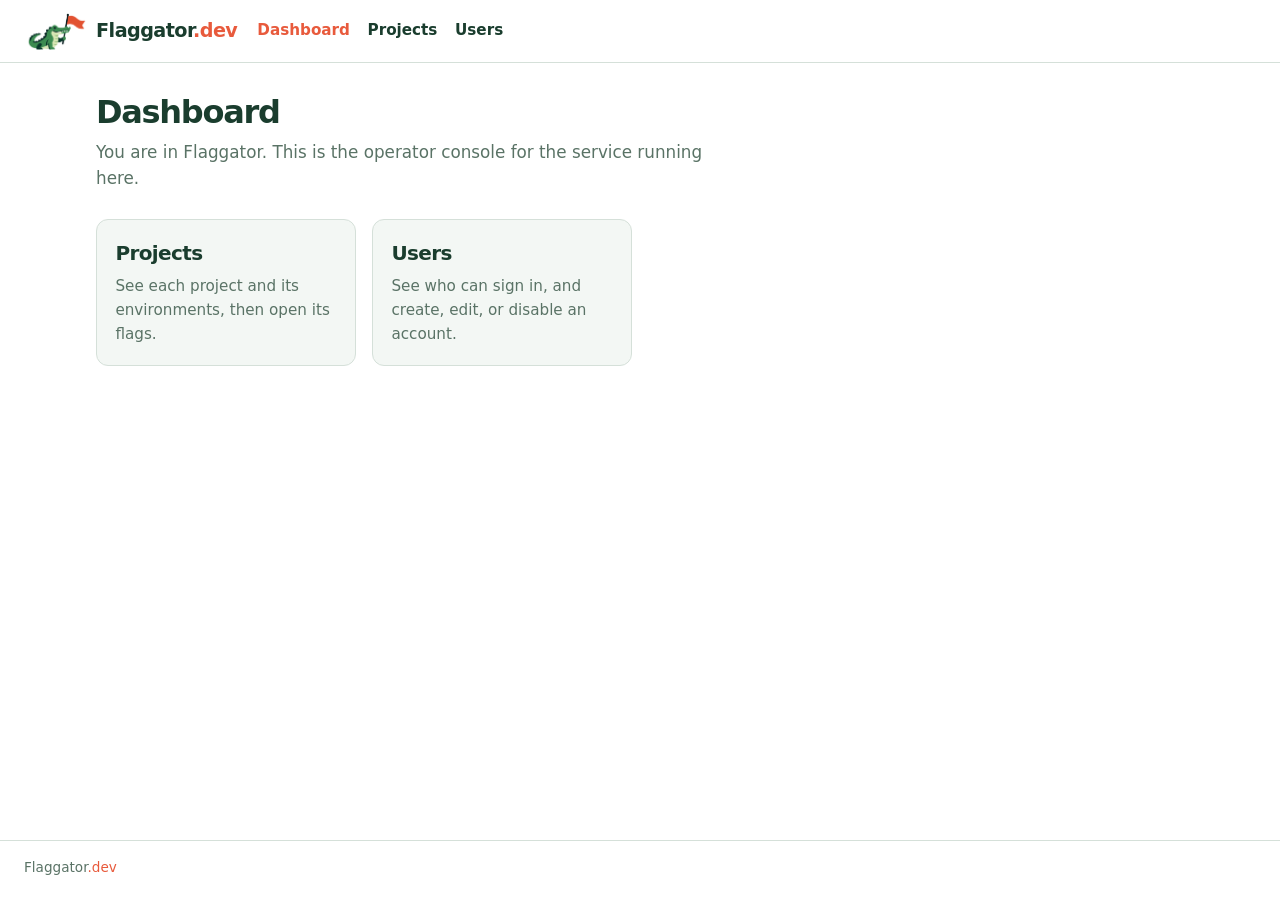
<file: ui/index.html>
<!DOCTYPE html>
<html lang="en">
<head>
  <meta charset="utf-8">
  <meta name="viewport" content="width=device-width, initial-scale=1">
  <title>Flaggator.dev — Dashboard</title>
  <link rel="stylesheet" href="styles.css">
</head>
<body data-page="dashboard">
  <div id="shell-header"></div>
  <main class="page">
    <h1>Dashboard</h1>
    <p class="lede">You are in Flaggator. This is the operator console for the service running here.</p>
    <div class="cards">
      <a class="entry" href="projects.html">
        <h2>Projects</h2>
        <p>See each project and its environments, then open its flags.</p>
      </a>
      <a class="entry" href="users.html">
        <h2>Users</h2>
        <p>See who can sign in, and create, edit, or disable an account.</p>
      </a>
    </div>
  </main>
  <div id="shell-footer"></div>
  <script type="module" src="shell.js"></script>
</body>
</html>
</file>
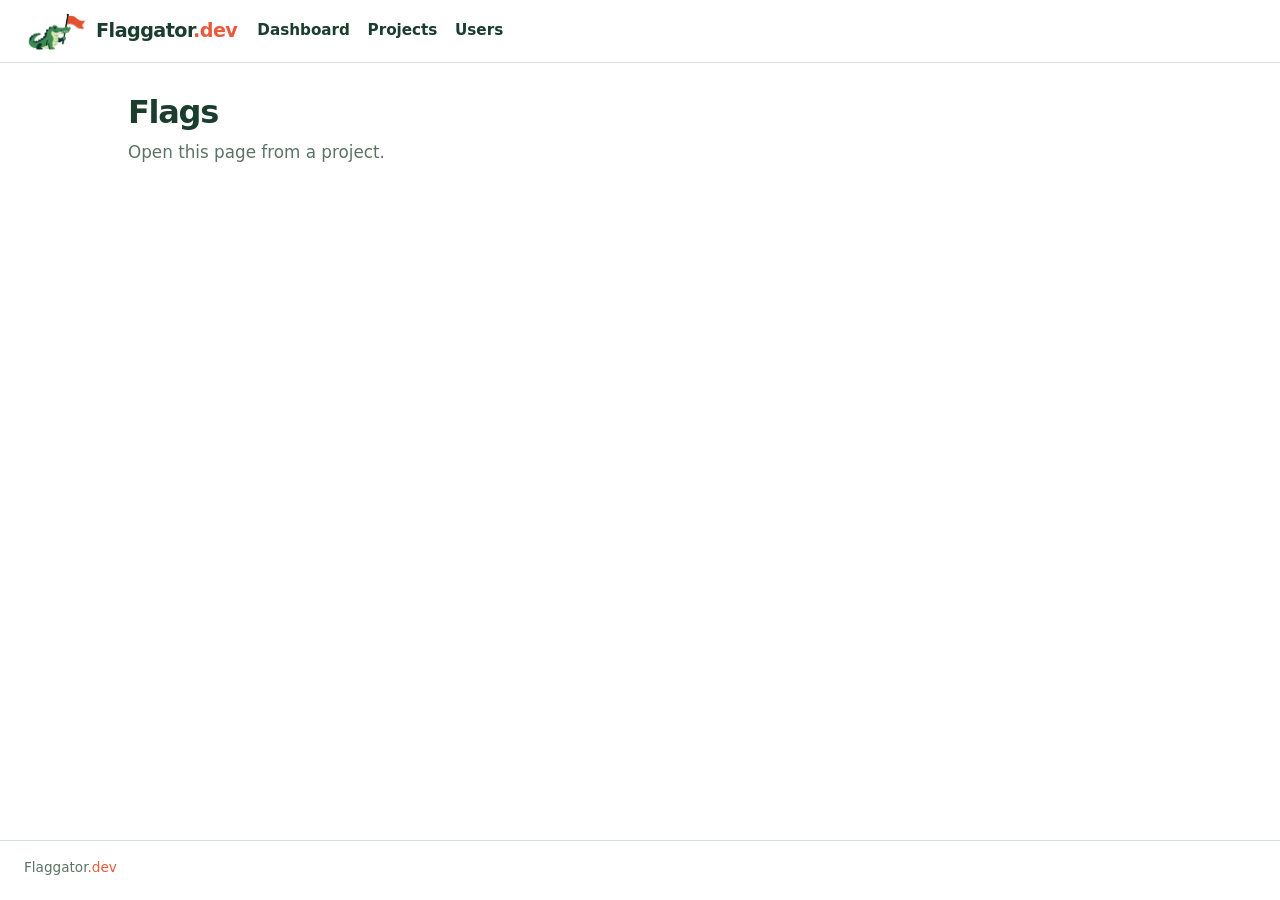
<file: ui/flags.html>
<!DOCTYPE html>
<html lang="en">
<head>
  <meta charset="utf-8">
  <meta name="viewport" content="width=device-width, initial-scale=1">
  <title>Flaggator.dev — Flags</title>
  <link rel="stylesheet" href="styles.css">
</head>
<body data-page="flags">
  <div id="shell-header"></div>
  <main class="page wide">
    <h1>Flags</h1>
    <p id="flags-project" class="lede"></p>
  </main>
  <div id="shell-footer"></div>
  <script type="module" src="shell.js"></script>
  <script type="module" src="flags.js"></script>
</body>
</html>
</file>
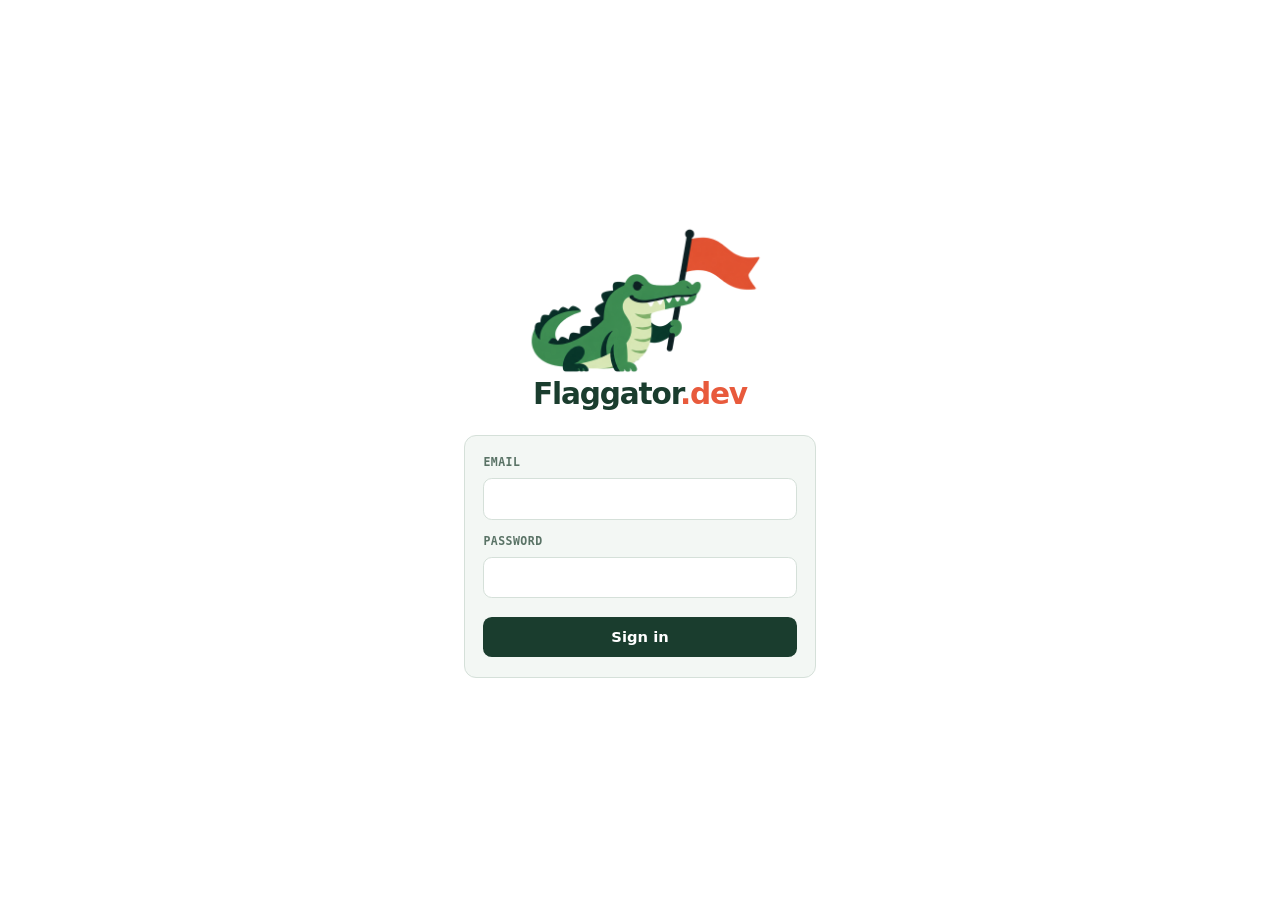
<file: ui/login.html>
<!DOCTYPE html>
<html lang="en">
<head>
  <meta charset="utf-8">
  <meta name="viewport" content="width=device-width, initial-scale=1">
  <title>Flaggator.dev — Sign in</title>
  <link rel="stylesheet" href="styles.css">
</head>
<body class="login-page">
  <main class="login">
    <img class="login-logo" src="logo.png" alt="" width="1044" height="620">
    <h1 class="login-brand">Flaggator<span>.dev</span></h1>
    <form id="login" class="login-card">
      <label for="email">Email</label>
      <input id="email" name="email" type="email" autocomplete="username" required>
      <label for="password">Password</label>
      <input id="password" name="password" type="password" autocomplete="current-password" required>
      <button type="submit">Sign in</button>
      <p id="login-message" class="login-message" role="status"></p>
    </form>
  </main>
  <script type="module" src="login.js"></script>
</body>
</html>
</file>
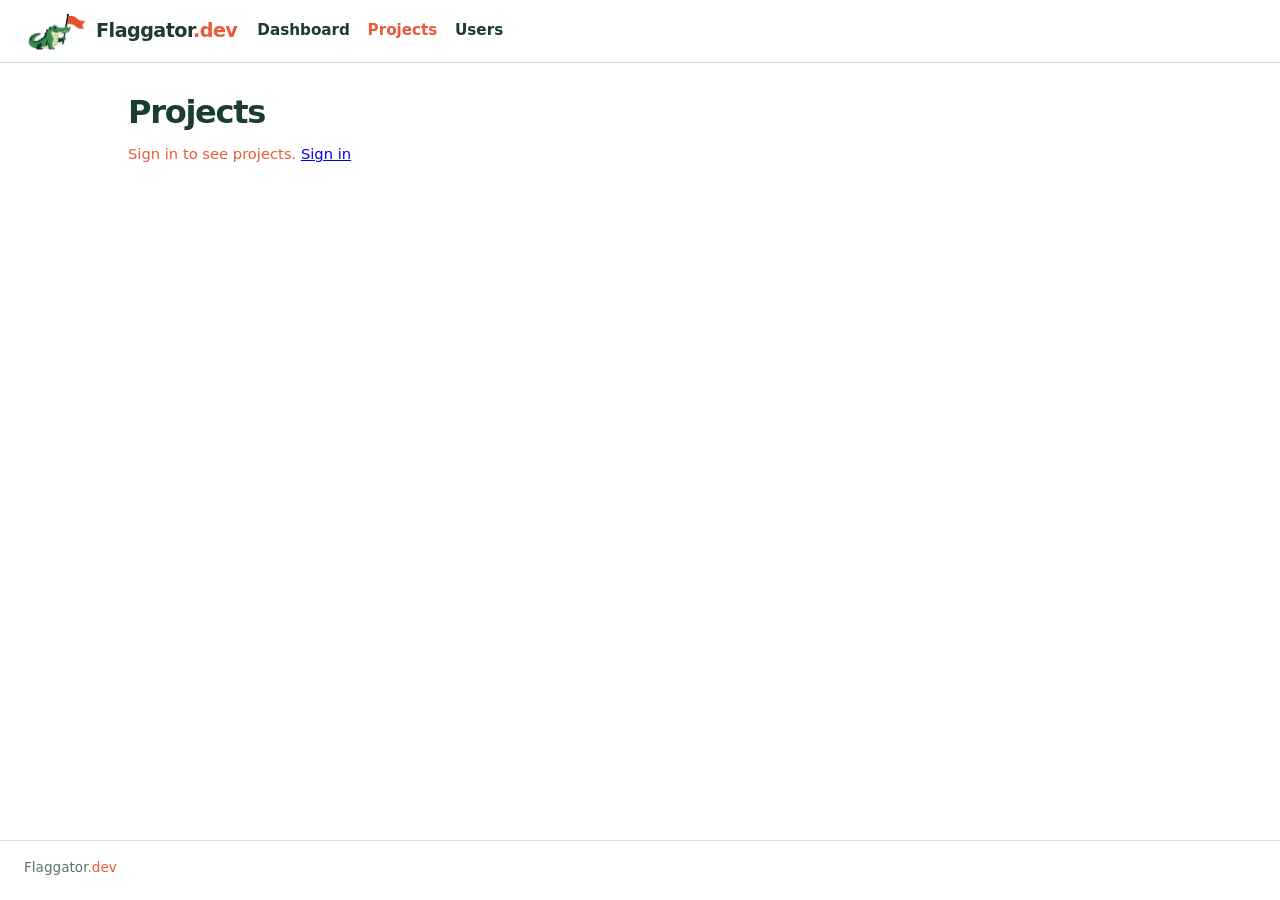
<file: ui/projects.html>
<!DOCTYPE html>
<html lang="en">
<head>
  <meta charset="utf-8">
  <meta name="viewport" content="width=device-width, initial-scale=1">
  <title>Flaggator.dev — Projects</title>
  <link rel="stylesheet" href="styles.css">
</head>
<body data-page="projects">
  <div id="shell-header"></div>
  <main class="page wide">
    <h1>Projects</h1>
    <p id="projects-message" class="login-message" role="status"></p>
    <div class="projects">
      <details class="creator" hidden>
        <summary id="project-form-title">New project</summary>
        <form id="project-form" class="editor" action="#">
          <div class="creator-grid">
            <div>
              <label for="key">Key</label>
              <input id="key" name="key" type="text" autocomplete="off" spellcheck="false">
              <p class="hint">Lowercase letters, digits, and single hyphens. It cannot be changed later.</p>
            </div>
            <div>
              <label for="name">Name</label>
              <input id="name" name="name" type="text" autocomplete="off">
            </div>
          </div>
          <span class="label">Environments</span>
          <p id="environment-hint" class="hint">Optional. The project is created first, then each environment, in order. An empty row is skipped.</p>
          <div id="environment-rows"></div>
          <button id="add-environment" type="button" class="button quiet">Add environment</button>
          <button id="save-project" type="submit" class="button">Create</button>
          <button id="cancel-edit" type="button" class="button quiet" hidden>Cancel</button>
        </form>
      </details>
      <form id="project-search" class="finder" action="#" autocomplete="off">
        <label class="visually-hidden" for="project-query">Search</label>
        <input id="project-query" type="text" name="search" autocomplete="off" placeholder="Name or key">
        <button type="submit" class="button">Search</button>
      </form>
      <section class="panel" aria-labelledby="project-list">
        <h2 id="project-list" class="visually-hidden">Projects</h2>
        <table>
          <thead>
            <tr>
              <th>Key</th>
              <th>Name</th>
              <th>Environments</th>
              <th>Actions</th>
            </tr>
          </thead>
          <tbody id="project-rows"></tbody>
        </table>
      </section>
      <nav class="pager" aria-label="Pages">
        <button id="previous-page" type="button" class="button quiet" disabled>Previous</button>
        <p id="page-status"></p>
        <button id="next-page" type="button" class="button quiet" disabled>Next</button>
      </nav>
    </div>
  </main>
  <div id="shell-footer"></div>
  <script type="module" src="shell.js"></script>
  <script type="module" src="projects.js"></script>
</body>
</html>
</file>
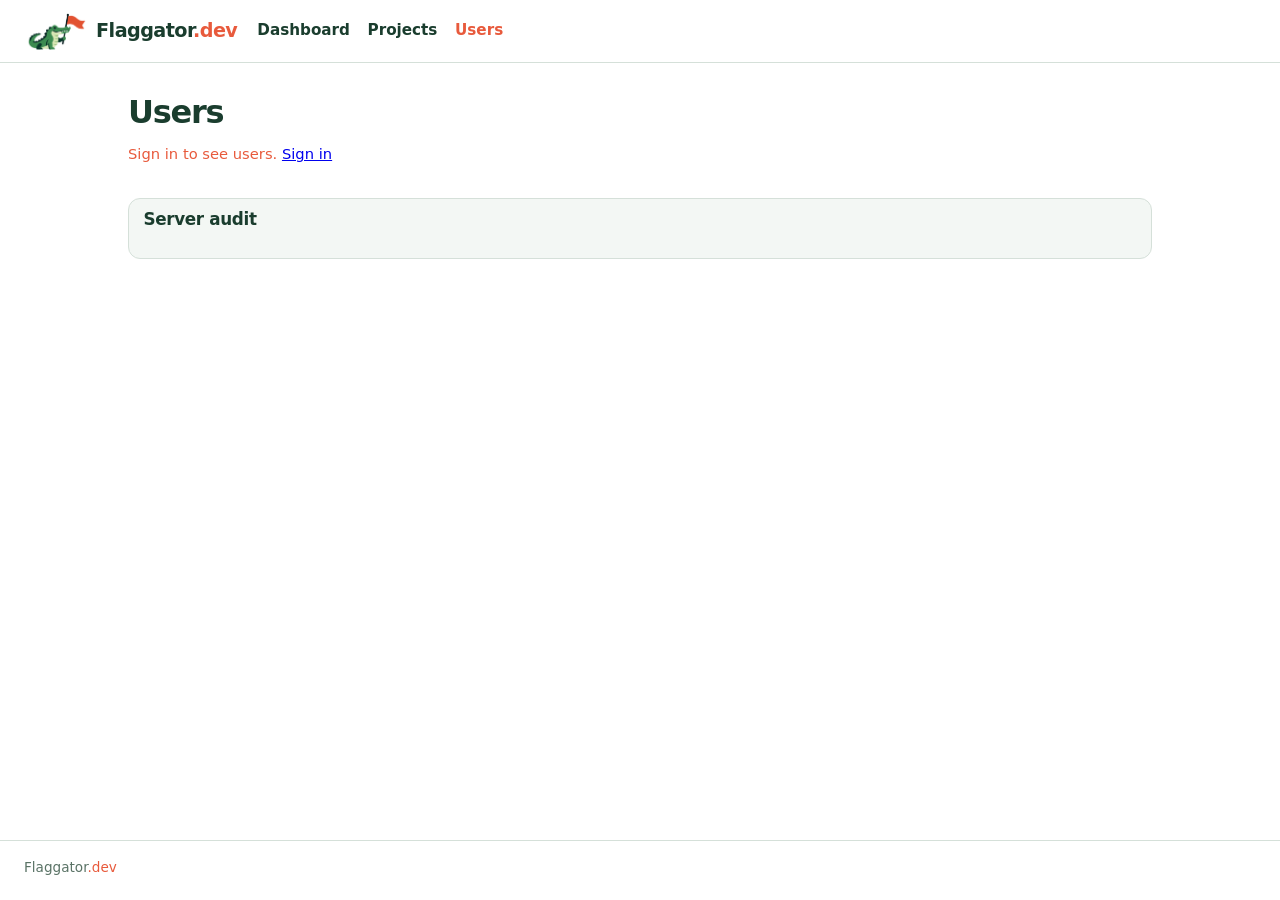
<file: ui/users.html>
<!DOCTYPE html>
<html lang="en">
<head>
  <meta charset="utf-8">
  <meta name="viewport" content="width=device-width, initial-scale=1">
  <title>Flaggator.dev — Users</title>
  <link rel="stylesheet" href="styles.css">
</head>
<body data-page="users">
  <div id="shell-header"></div>
  <main class="page wide">
    <h1>Users</h1>
    <p id="users-message" class="login-message" role="status"></p>
    <div class="users">
      <details class="creator" hidden>
        <summary id="user-form-title">New user</summary>
        <form id="user-form" class="editor" action="#">
          <div class="creator-grid">
            <div>
              <label for="email">Email</label>
              <input id="email" name="email" type="email" autocomplete="off">
              <p class="hint">Required. It cannot be changed later.</p>
            </div>
            <div>
              <label for="name">Name</label>
              <input id="name" name="name" type="text" autocomplete="off">
            </div>
            <div>
              <label for="password">Password</label>
              <input id="password" name="password" type="password" autocomplete="new-password">
              <p class="hint">On create, empty means an identity-provider account. On edit, empty keeps the current password.</p>
            </div>
          </div>
          <span class="label">Roles</span>
          <div class="checks">
            <label><input type="checkbox" name="roles" value="reader"> Reader</label>
            <label><input type="checkbox" name="roles" value="writer"> Writer</label>
            <label><input type="checkbox" name="roles" value="protected_writer"> Protected writer</label>
            <label><input type="checkbox" name="roles" value="admin"> Admin</label>
          </div>
          <div id="disabled-field" class="checks" hidden>
            <label><input id="disabled" type="checkbox" name="disabled"> Disabled</label>
          </div>
          <button id="save-user" type="submit" class="button">Create</button>
          <button id="cancel-edit" type="button" class="button quiet" hidden>Cancel</button>
        </form>
      </details>
      <form id="user-search" class="finder" action="#" autocomplete="off">
        <label class="visually-hidden" for="user-query">Search</label>
        <input id="user-query" type="text" name="search" autocomplete="off" placeholder="Name or email">
        <button type="submit" class="button">Search</button>
      </form>
      <section class="panel" aria-labelledby="user-list">
        <h2 id="user-list" class="visually-hidden">Accounts</h2>
        <table>
          <thead>
            <tr>
              <th>Name</th>
              <th>Email</th>
              <th>Roles</th>
              <th>Status</th>
              <th>Actions</th>
            </tr>
          </thead>
          <tbody id="user-rows"></tbody>
        </table>
      </section>
      <nav class="pager" aria-label="Pages">
        <button id="previous-page" type="button" class="button quiet" disabled>Previous</button>
        <p id="page-status"></p>
        <button id="next-page" type="button" class="button quiet" disabled>Next</button>
      </nav>
    </div>
    <section class="panel" aria-labelledby="server-audit-title">
      <h2 id="server-audit-title">Server audit</h2>
      <ul id="server-audit-rows"></ul>
    </section>
  </main>
  <div id="shell-footer"></div>
  <script type="module" src="shell.js"></script>
  <script type="module" src="users.js"></script>
</body>
</html>
</file>
<file: ui/styles.css>
/* Shared console tokens, copied from the flaggator.dev site. */

:root {
  --bg: #ffffff;
  --ink: #1a3d2e;
  --muted: #5a7366;
  --line: #d5e0d9;
  --card: #f3f7f4;
  --red: #e85a3c;
  --green-mid: #2d6b4f;
  --sans: system-ui, sans-serif;
  --mono: ui-monospace, Menlo, Consolas, monospace;
}

* { box-sizing: border-box; }

[hidden] { display: none !important; }

body {
  margin: 0;
  background: var(--bg);
  color: var(--ink);
  font-family: var(--sans);
  font-size: 1.05rem;
  line-height: 1.55;
}

body:not(.login-page) {
  min-height: 100vh;
  display: flex;
  flex-direction: column;
}

body:not(.login-page) .page { flex: 1; }

:focus-visible {
  outline: 2px solid var(--red);
  outline-offset: 3px;
}

/* The sign-in page is the one screen without the shared header and footer. */

.login-page {
  min-height: 100vh;
  display: flex;
  align-items: center;
  justify-content: center;
  padding: 2rem 1.25rem;
}

.login {
  width: min(22rem, 100%);
  display: flex;
  flex-direction: column;
  align-items: center;
}

.login-logo {
  width: min(16rem, 78vw);
  height: auto;
  display: block;
}

.login-brand {
  margin: 0.35rem 0 0;
  font-weight: 800;
  font-size: 1.85rem;
  letter-spacing: -0.04em;
  line-height: 1;
}

.login-brand span { color: var(--red); }

.login-card {
  width: 100%;
  margin-top: 1.6rem;
  padding: 1.15rem 1.15rem 1.25rem;
  background: var(--card);
  border: 1px solid var(--line);
  border-radius: 0.75rem;
}

.login-card label {
  display: block;
  margin-top: 0.85rem;
  font-family: var(--mono);
  font-size: 0.72rem;
  font-weight: 600;
  letter-spacing: 0.04em;
  text-transform: uppercase;
  color: var(--muted);
}

.login-card label:first-of-type { margin-top: 0; }

.login-card input {
  display: block;
  width: 100%;
  margin-top: 0.35rem;
  padding: 0.65rem 0.75rem;
  border: 1px solid var(--line);
  border-radius: 0.55rem;
  background: var(--bg);
  color: var(--ink);
  font-family: var(--sans);
  font-size: 1rem;
}

.login-card button {
  display: block;
  width: 100%;
  margin-top: 1.15rem;
  padding: 0.72rem 1.1rem;
  border: 0;
  border-radius: 0.55rem;
  background: var(--ink);
  color: #fff;
  font-family: var(--sans);
  font-weight: 700;
  font-size: 0.92rem;
  cursor: pointer;
}

.login-card button:hover { background: var(--red); }

.login-card button:disabled {
  opacity: 0.6;
  cursor: default;
}

.login-message {
  margin: 0.85rem 0 0;
  font-size: 0.92rem;
  color: var(--green-mid);
}

.login-message:empty { display: none; }

.login-message.is-error { color: var(--red); }

/* Pages after sign-in share the top bar drawn by shell.js. */

.topbar {
  display: flex;
  align-items: center;
  gap: 1.25rem;
  padding: 0.75rem 1.5rem;
  border-bottom: 1px solid var(--line);
}

.brand {
  display: flex;
  align-items: center;
  gap: 0.55rem;
  color: var(--ink);
  font-weight: 800;
  font-size: 1.2rem;
  letter-spacing: -0.03em;
  text-decoration: none;
  line-height: 1;
}

.brand img {
  height: 2.35rem;
  width: auto;
  display: block;
}

.tld { color: var(--red); }

.nav {
  display: flex;
  align-items: center;
  gap: 0.35rem 1.1rem;
  flex-wrap: wrap;
}

.nav a {
  color: var(--ink);
  font-weight: 600;
  font-size: 0.95rem;
  text-decoration: none;
}

.nav a[aria-current="page"] { color: var(--red); }

.who {
  margin: 0 0 0 auto;
  font-family: var(--mono);
  font-size: 0.78rem;
  color: var(--muted);
  display: flex;
  align-items: center;
  gap: 0.75rem;
}

.who .button { margin: 0; }

.page {
  width: min(68rem, calc(100% - 2.5rem));
  margin: 0 auto;
  padding: 2rem 0 3rem;
}

.page.wide { width: calc(100% - 2.5rem); }

@media (min-width: 801px) {
  .page.wide { width: 80%; }
}

.page h1 {
  margin: 0;
  font-size: 2rem;
  font-weight: 800;
  letter-spacing: -0.04em;
  line-height: 1.1;
}

.lede {
  max-width: 40rem;
  margin: 0.6rem 0 0;
  color: var(--muted);
}

.cards {
  display: grid;
  grid-template-columns: repeat(auto-fill, minmax(16rem, 1fr));
  gap: 1rem;
  margin-top: 1.75rem;
}

.entry {
  display: block;
  padding: 1.1rem 1.15rem 1.2rem;
  background: var(--card);
  border: 1px solid var(--line);
  border-radius: 0.75rem;
  color: inherit;
  text-decoration: none;
}

.entry:hover { border-color: var(--red); }

.entry h2 {
  margin: 0;
  font-size: 1.25rem;
  letter-spacing: -0.03em;
}

.entry p {
  margin: 0.4rem 0 0;
  color: var(--muted);
  font-size: 0.95rem;
}

.users,
.projects {
  margin-top: 2rem;
}

.creator {
  background: var(--card);
  border: 1px solid var(--line);
  border-radius: 0.75rem;
}

.creator summary {
  padding: 0.8rem 1rem;
  font-weight: 700;
  cursor: pointer;
  list-style: none;
}

.creator summary::-webkit-details-marker { display: none; }

.creator summary::before {
  content: "+";
  display: inline-block;
  width: 1.1rem;
  color: var(--red);
}

.creator[open] summary::before { content: "–"; }

.creator form { padding: 0.2rem 1rem 1.1rem; }

.creator-grid {
  display: grid;
  grid-template-columns: repeat(3, minmax(0, 1fr));
  gap: 0.85rem 1rem;
}

.creator .checks {
  display: flex;
  flex-wrap: wrap;
  gap: 0.35rem 1.15rem;
  margin-top: 0.85rem;
}

.finder {
  display: flex;
  align-items: center;
  gap: 0.6rem;
  margin-top: 1.75rem;
}

.finder input {
  flex: 1;
  min-width: 0;
  padding: 0.6rem 0.7rem;
  border: 1px solid var(--line);
  border-radius: 0.55rem;
  background: var(--bg);
  color: var(--ink);
  font-family: var(--sans);
  font-size: 1rem;
}

.users .panel,
.projects .panel { margin-top: 1.75rem; }

.projects .creator-grid { grid-template-columns: repeat(2, minmax(0, 1fr)); }

.env-row {
  display: grid;
  grid-template-columns: minmax(0, 1fr) minmax(0, 1fr) auto auto;
  gap: 0.6rem 0.85rem;
  align-items: end;
  margin-top: 0.35rem;
}

.env-row .button { margin-top: 0; }

.panel {
  background: var(--card);
  border: 1px solid var(--line);
  border-radius: 0.75rem;
  padding: 0.4rem 0.9rem 0.6rem;
  overflow-x: auto;
}

.panel h2,
.editor h2 {
  margin: 0;
  font-size: 1.05rem;
  letter-spacing: -0.02em;
}

.users table,
.projects table {
  width: 100%;
  border-collapse: collapse;
}

.users th,
.projects th {
  padding: 0.7rem 0.45rem;
  font-family: var(--mono);
  font-size: 0.68rem;
  font-weight: 600;
  letter-spacing: 0.04em;
  text-transform: uppercase;
  text-align: left;
  color: var(--muted);
}

.users td,
.projects td {
  padding: 0.75rem 0.45rem;
  border-top: 1px solid var(--line);
  vertical-align: top;
}

.users td.email,
.projects td.key {
  font-family: var(--mono);
  font-size: 0.82rem;
}

.roles {
  display: flex;
  flex-wrap: wrap;
  gap: 0.3rem;
}

.role {
  padding: 0.05rem 0.45rem;
  border: 1px solid var(--line);
  border-radius: 999px;
  background: var(--bg);
  font-family: var(--mono);
  font-size: 0.72rem;
}

.role.is-admin,
.role.is-protected { color: var(--red); border-color: var(--red); }

.status { font-size: 0.92rem; }

.users tr.is-disabled td {
  background: #e6e8e7;
  color: var(--muted);
}

.users tr.is-disabled .role {
  background: #f3f4f3;
  color: var(--muted);
  border-color: #d0d3d1;
}

.actions {
  display: flex;
  flex-wrap: wrap;
  gap: 0.35rem;
}

.button {
  padding: 0.45rem 0.7rem;
  border: 0;
  border-radius: 0.55rem;
  background: var(--ink);
  color: #fff;
  font-family: var(--sans);
  font-weight: 700;
  font-size: 0.82rem;
  cursor: pointer;
}

.button:hover { background: var(--red); }

.button.quiet {
  background: var(--bg);
  color: var(--ink);
  border: 1px solid var(--line);
}

.button.quiet:hover { border-color: var(--red); color: var(--red); background: var(--bg); }

a.button {
  display: inline-block;
  text-decoration: none;
}

.editor {
  padding: 1rem 1.05rem 1.15rem;
  background: var(--card);
  border: 1px solid var(--line);
  border-radius: 0.75rem;
}

.visually-hidden {
  position: absolute;
  width: 1px;
  height: 1px;
  padding: 0;
  margin: -1px;
  overflow: hidden;
  clip: rect(0, 0, 0, 0);
  white-space: nowrap;
  border: 0;
}

.editor .label,
.editor label {
  display: block;
  margin-top: 0.85rem;
  font-family: var(--mono);
  font-size: 0.72rem;
  font-weight: 600;
  letter-spacing: 0.04em;
  text-transform: uppercase;
  color: var(--muted);
}

.editor label.env-protected {
  display: flex;
  align-items: center;
  gap: 0.45rem;
  margin: 0 0 0.65rem;
  font-family: var(--sans);
  font-size: 0.95rem;
  font-weight: 500;
  letter-spacing: 0;
  text-transform: none;
  color: var(--ink);
}

.editor input:disabled {
  opacity: 0.55;
}

.checks label:has(input:disabled) {
  color: var(--muted);
}

.editor input[type="email"],
.editor input[type="text"],
.editor input[type="password"] {
  display: block;
  width: 100%;
  margin-top: 0.35rem;
  padding: 0.6rem 0.7rem;
  border: 1px solid var(--line);
  border-radius: 0.55rem;
  background: var(--bg);
  color: var(--ink);
  font-family: var(--sans);
  font-size: 1rem;
}

.hint {
  margin: 0.3rem 0 0;
  color: var(--muted);
  font-size: 0.82rem;
}

.checks { margin-top: 0.4rem; }

.checks label {
  display: flex;
  align-items: center;
  gap: 0.45rem;
  margin-top: 0.4rem;
  font-family: var(--sans);
  font-size: 0.95rem;
  font-weight: 500;
  letter-spacing: 0;
  text-transform: none;
  color: var(--ink);
}

.editor .button { margin-top: 1.1rem; }

.button:disabled {
  opacity: 0.45;
  cursor: default;
}

.button:disabled:hover { background: var(--ink); }

.button.quiet:disabled:hover {
  background: var(--bg);
  color: var(--ink);
  border-color: var(--line);
}

.pager {
  display: flex;
  align-items: center;
  justify-content: space-between;
  gap: 1rem;
  margin-top: 1.75rem;
}

.pager p {
  margin: 0;
  color: var(--muted);
  font-size: 0.88rem;
}

.footer {
  padding: 1rem 1.5rem 1.4rem;
  border-top: 1px solid var(--line);
  color: var(--muted);
  font-size: 0.85rem;
}

.footer p { margin: 0; }

@media (max-width: 800px) {
  .topbar { flex-wrap: wrap; }
  .who { margin-left: 0; }
  .creator-grid { grid-template-columns: 1fr; }
  .env-row { grid-template-columns: 1fr; }
  .finder { flex-wrap: wrap; }
  .pager { flex-wrap: wrap; }

  .users thead,
  .projects thead { display: none; }

  .users tr,
  .projects tr {
    display: block;
    padding: 0.85rem 0.15rem;
  }

  .users td,
  .projects td {
    display: block;
    padding: 0.15rem 0.45rem;
    border: 0;
  }

  .users td::before,
  .projects td::before {
    content: attr(data-label);
    display: block;
    margin-top: 0.45rem;
    font-family: var(--mono);
    font-size: 0.68rem;
    font-weight: 600;
    letter-spacing: 0.04em;
    text-transform: uppercase;
    color: var(--muted);
  }

  .users td.actions,
  .projects td.actions { margin-bottom: 0.35rem; }
}
</file>
